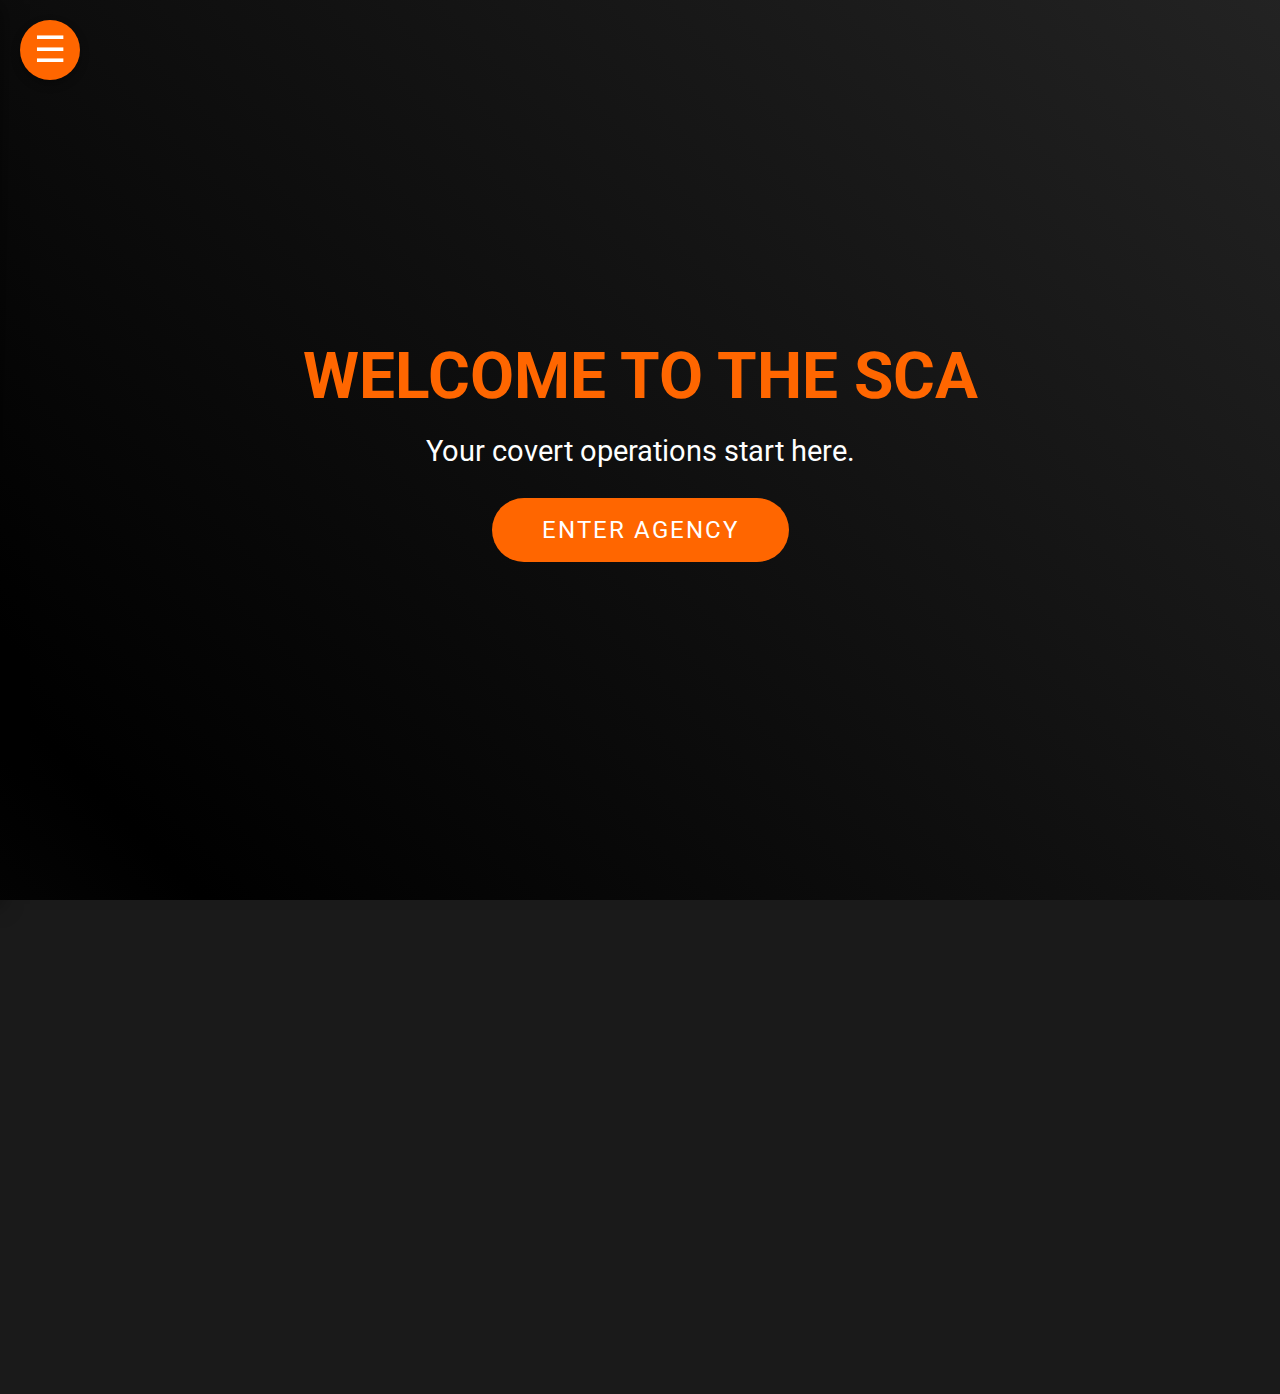
<file: index.html>
<!DOCTYPE html>
<html lang="en">
<head>
    <meta charset="UTF-8">
    <meta name="viewport" content="width=device-width, initial-scale=1.0">
    <title>SCA</title>
    <link href="https://fonts.googleapis.com/css2?family=Roboto:wght@400;500;700&display=swap" rel="stylesheet">
    <link rel="stylesheet" href="css/style-index.css">
</head>
<body>
    <!-- Sidebar -->
    <div class="sidebar" id="sidebar">
        <div class="sidebar-content">
            <a href="index.html" class="sidebar-item">Home</a>
            <a href="about.html" class="sidebar-item">About</a>
            <a href="services.html" class="sidebar-item">Services</a>
            <a href="contact.html" class="sidebar-item">Contact</a>
        </div>
    </div>

    <!-- Main Content -->
    <div class="main-content">
        <!-- Open Sidebar Button -->
        <button class="open-btn" id="open-btn">&#9776;</button>

        <div class="hero-section">
            <h1>Welcome to the SCA</h1>
            <p>Your covert operations start here.</p>
            <!-- Enter Agency Button -->
            <div class="btn-primary">
                <a href="login.html">Enter Agency</a>
            </div>
        </div>

        <!-- Cards Section -->
        <div class="cards-container">
            <a href="instruction.html" class="card">
                <h3>Covert Operations</h3>
                <p>Details of your secret assignments.</p>
            </a>
            <a href="instruction.html" class="card">
                <h3>Undercover Missions</h3>
                <p>Classified mission info for agents.</p>
            </a>
            <a href="instruction.html" class="card">
                <h3>Confidential Files</h3>
                <p>Files containing sensitive intelligence.</p>
            </a>
            <a href="instruction.html" class="card">
                <h3>Agent Status</h3>
                <p>Track your agent’s activity.</p>
            </a>
            <a href="instruction.html" class="card">
                <h3>Briefings</h3>
                <p>Secret briefings for agents only.</p>
            </a>
            <a href="instruction.html" class="card">
                <h3>Mission Logs</h3>
                <p>Keep track of past missions.</p>
            </a>
            <a href="instruction.html" class="card">
                <h3>Resources</h3>
                <p>Essential resources for operations.</p>
            </a>
            <a href="instruction.html" class="card">
                <h3>Command Center</h3>
                <p>Your mission headquarters.</p>
            </a>
        </div>

        <footer>
            <p>&copy; 2025 Secret Crime Agency. All rights reserved.</p>
        </footer>
    </div>

    <script src="js/script-index.js"></script>
</body>
</html>
</file>
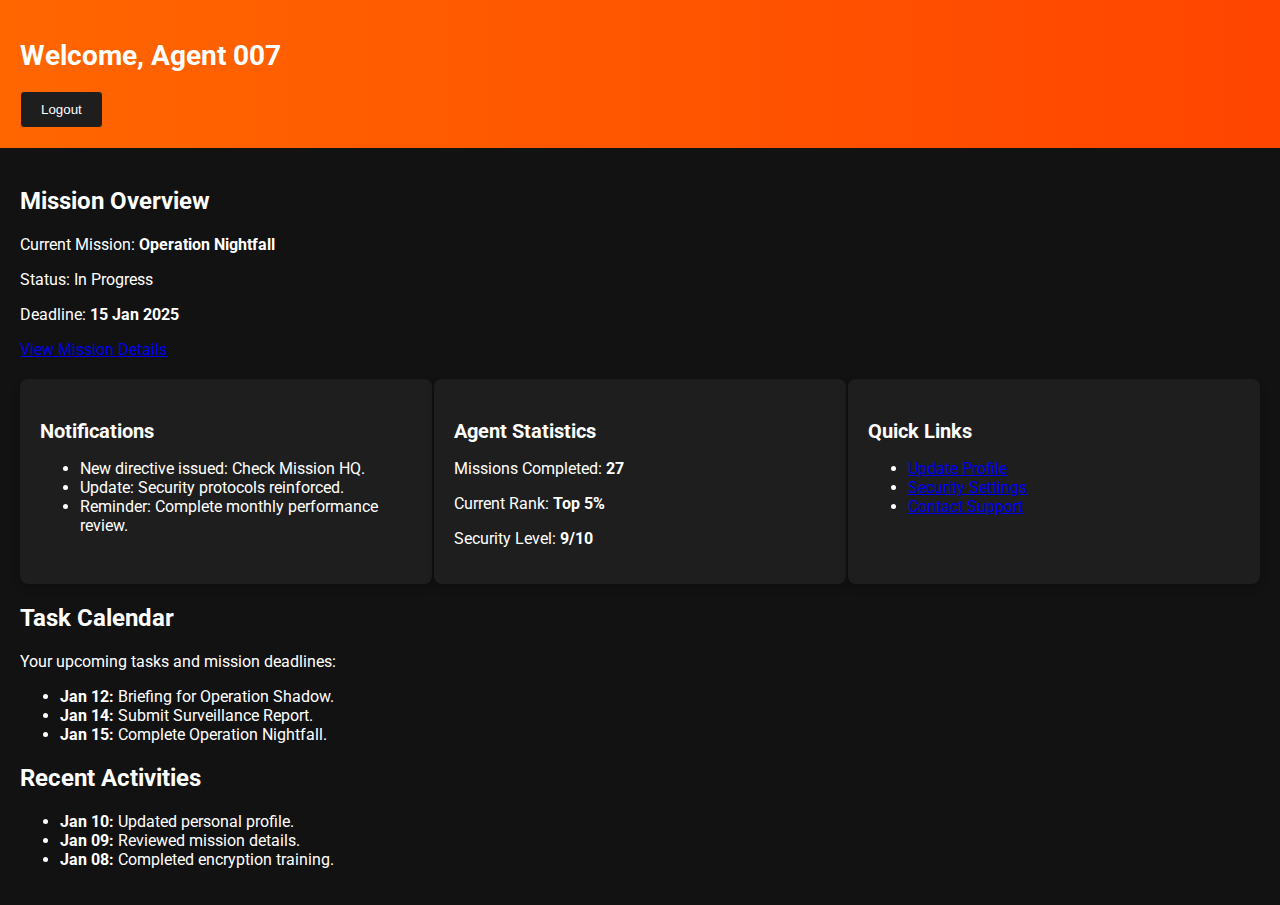
<file: agent-portal.html>
<!DOCTYPE html>
<html lang="en">
<head>
    <meta charset="UTF-8">
    <meta name="viewport" content="width=device-width, initial-scale=1.0">
    <title>Agent Portal - SCA</title>
    <link href="https://fonts.googleapis.com/css2?family=Roboto:wght@400;500;700&display=swap" rel="stylesheet">
    <link rel="stylesheet" href="css/style-agent-portal.css">
</head>
<body>
    <!-- Logout Notification -->
    <div class="notification hidden" id="logout-notification">
        <p>You have successfully logged out!</p>
    </div>

    <!-- Header -->
    <header>
        <div class="header-content">
            <h1>Welcome, Agent 007</h1>
            <button id="logout-btn" class="btn-secondary">Logout</button>
        </div>
    </header>

    <!-- Main Content -->
    <div class="main-container">
        <!-- Mission Overview -->
        <section class="mission-overview">
            <h2>Mission Overview</h2>
            <p>Current Mission: <strong>Operation Nightfall</strong></p>
            <p>Status: <span class="status-in-progress">In Progress</span></p>
            <p>Deadline: <strong>15 Jan 2025</strong></p>
            <a href="missions.html" class="btn-primary">View Mission Details</a>
        </section>

        <!-- Agent Dashboard Panels -->
        <div class="dashboard-panels">
            <div class="panel">
                <h3>Notifications</h3>
                <ul>
                    <li>New directive issued: Check Mission HQ.</li>
                    <li>Update: Security protocols reinforced.</li>
                    <li>Reminder: Complete monthly performance review.</li>
                </ul>
            </div>
            <div class="panel">
                <h3>Agent Statistics</h3>
                <p>Missions Completed: <strong>27</strong></p>
                <p>Current Rank: <strong>Top 5%</strong></p>
                <p>Security Level: <strong>9/10</strong></p>
            </div>
            <div class="panel">
                <h3>Quick Links</h3>
                <ul>
                    <li><a href="agent-info.html">Update Profile</a></li>
                    <li><a href="security.html">Security Settings</a></li>
                    <li><a href="support.html">Contact Support</a></li>
                </ul>
            </div>
        </div>

        <!-- Task Calendar -->
        <section class="task-calendar">
            <h2>Task Calendar</h2>
            <p>Your upcoming tasks and mission deadlines:</p>
            <ul>
                <li><strong>Jan 12:</strong> Briefing for Operation Shadow.</li>
                <li><strong>Jan 14:</strong> Submit Surveillance Report.</li>
                <li><strong>Jan 15:</strong> Complete Operation Nightfall.</li>
            </ul>
        </section>

        <!-- Recent Activities -->
        <section class="recent-activities">
            <h2>Recent Activities</h2>
            <ul>
                <li><strong>Jan 10:</strong> Updated personal profile.</li>
                <li><strong>Jan 09:</strong> Reviewed mission details.</li>
                <li><strong>Jan 08:</strong> Completed encryption training.</li>
            </ul>
        </section>
    </div>

    <script src="js/script-agent-portal.js"></script>
</body>
</html>
</file>
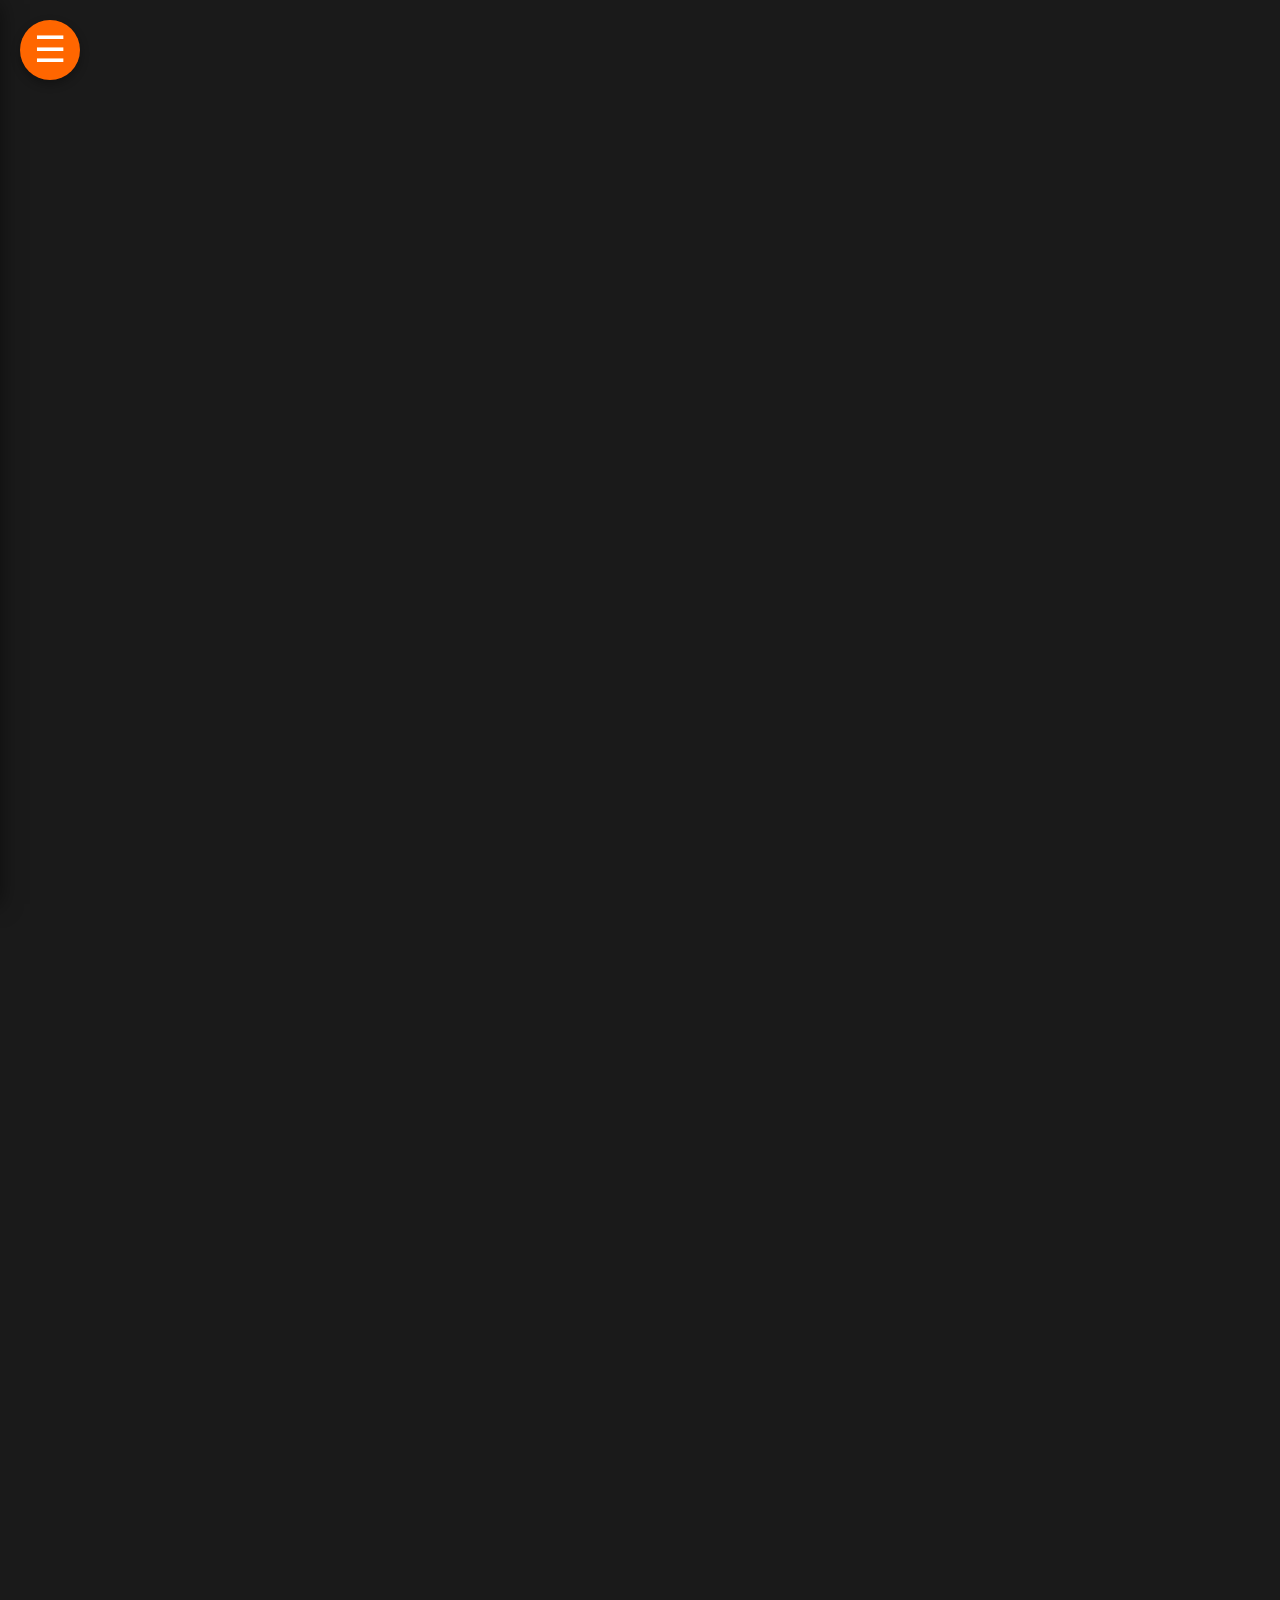
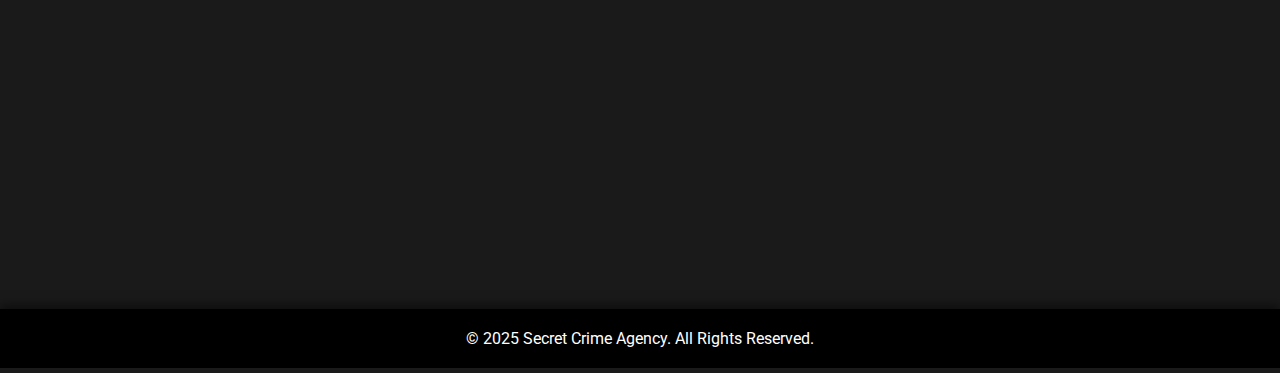
<file: contact.html>
<!DOCTYPE html>
<html lang="en">
<head>
    <meta charset="UTF-8">
    <meta name="viewport" content="width=device-width, initial-scale=1.0">
    <title>Contact - Luxurious Design</title>
    <link rel="stylesheet" href="css/style-contact.css">
    <link rel="stylesheet" href="https://cdnjs.cloudflare.com/ajax/libs/font-awesome/6.0.0-beta3/css/all.min.css">
    <link href="https://fonts.googleapis.com/css2?family=Roboto:wght@400;500;700&display=swap" rel="stylesheet">
</head>
<body>
    <!-- Sidebar -->
    <div class="sidebar" id="sidebar">
        <div class="sidebar-content">
            <a href="index.html" class="sidebar-item">Home</a>
            <a href="about.html" class="sidebar-item">About</a>
            <a href="services.html" class="sidebar-item">Services</a>
            <a href="contact.html" class="sidebar-item">Contact</a>
        </div>
    </div>

    <!-- Open Sidebar Button -->
    <button class="open-btn" id="open-btn">&#9776;</button>

    <!-- Hero Section -->
    <section class="hero fade-in">
        <h1>Contact Us</h1>
        <p>We’re here to assist you with any questions or concerns.</p>
    </section>

    <!-- Contact Form Section -->
    <section class="contact-form-section fade-in">
        <h2>Send Us a Message</h2>
        <form class="contact-form">
            <div class="form-group">
                <label for="name">Name</label>
                <input type="text" id="name" name="name" placeholder="Your Name" required>
            </div>
            <div class="form-group">
                <label for="email">Email</label>
                <input type="email" id="email" name="email" placeholder="Your Email" required>
            </div>
            <div class="form-group">
                <label for="message">Message</label>
                <textarea id="message" name="message" placeholder="Your Message" rows="5" required></textarea>
            </div>
            <button type="submit" class="btn-primary">Send Message</button>
        </form>
    </section>

    <!-- Contact Info Section -->
    <section class="contact-info-section fade-in">
        <h2>Contact Information</h2>
        <div class="contact-info">
            <div class="info-item">
                <i class="fas fa-map-marker-alt"></i>
                <p>123 Secret Crime Street, Mystery City, World</p>
            </div>
            <div class="info-item">
                <i class="fas fa-phone-alt"></i>
                <p>+123 456 7890</p>
            </div>
            <div class="info-item">
                <i class="fas fa-envelope"></i>
                <p>contact@secretcrimeagency.com</p>
            </div>
        </div>
    </section>

    <!-- Map Section -->
    <section class="map-section fade-in">
        <h2>Our Location</h2>
        <div class="map-container">
            <iframe
                src="https://www.google.com/maps/embed?pb=!1m18!1m12!1m3!1d3151.8354345093747!2d144.95373531584483!3d-37.81627974202112!2m3!1f0!2f0!3f0!3m2!1i1024!2i768!4f13.1!3m3!1m2!1s0x0%3A0x0!2zTWFwIFBvc2l0aW9uIEZvciBTZWNyZXQgQ3JpbWU!5e0!3m2!1sen!2sus!4v1611209617748!5m2!1sen!2sus"
                width="100%" height="400" style="border:0;" allowfullscreen="" loading="lazy">
            </iframe>
        </div>
    </section>

    <!-- Footer -->
    <footer>
        <p>&copy; 2025 Secret Crime Agency. All Rights Reserved.</p>
    </footer>

    <script src="js/script-contact.js"></script>
</body>
</html>
</file>
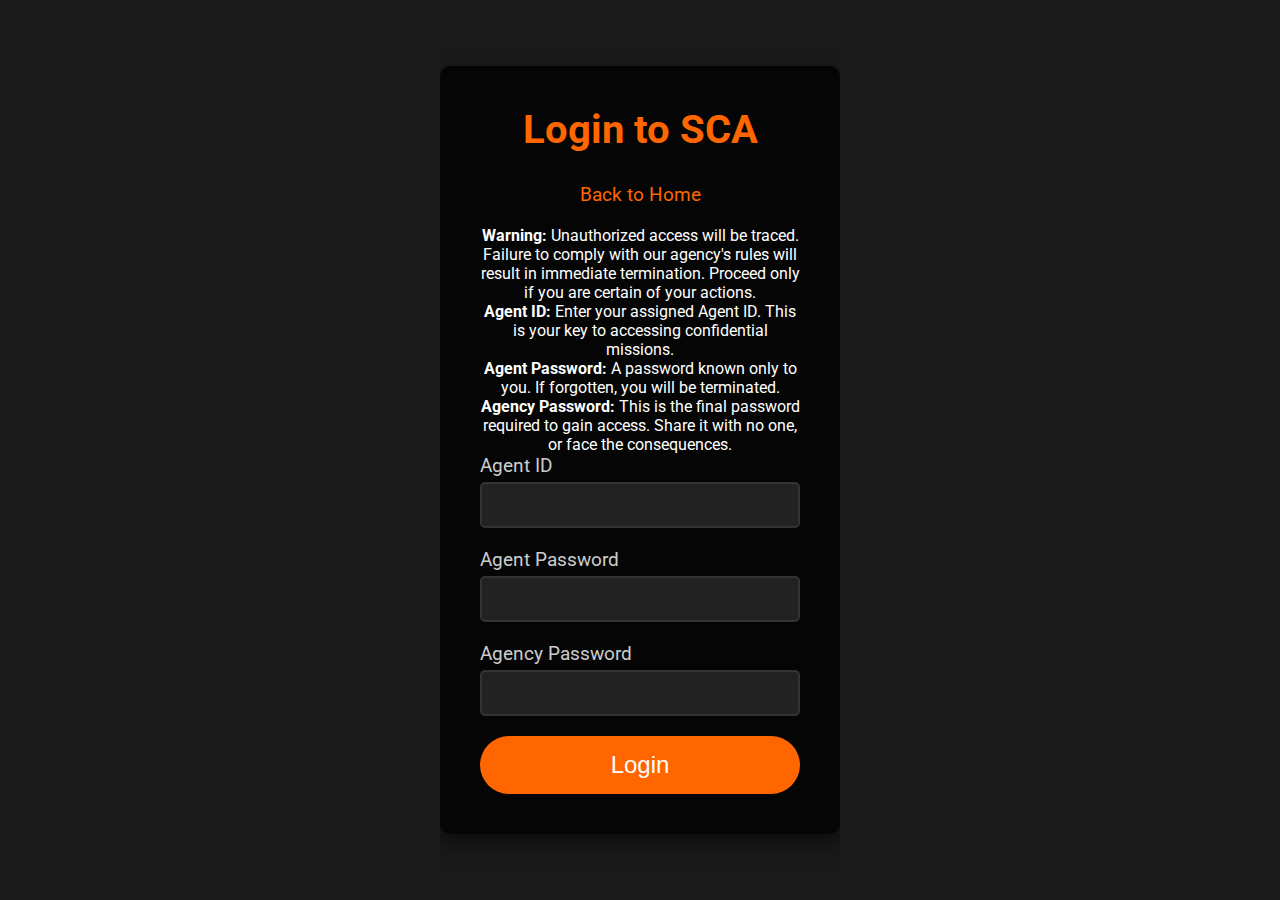
<file: login.html>
<!DOCTYPE html>
<html lang="en">
<head>
    <meta charset="UTF-8">
    <meta name="viewport" content="width=device-width, initial-scale=1.0">
    <title>Login - SCA</title>
    <link href="https://fonts.googleapis.com/css2?family=Roboto:wght@400;500;700&display=swap" rel="stylesheet">
    <link rel="stylesheet" href="css/style-login.css">
</head>
<body>
    <div class="login-container">
        <h1>Login to SCA</h1>

        <!-- Back Button -->
        <div class="btn-back">
            <a href="index.html">Back to Home</a>
        </div>

        <!-- Instructions -->
        <div class="instructions">
            <p><strong>Warning:</strong> Unauthorized access will be traced. Failure to comply with our agency's rules will result in immediate termination. Proceed only if you are certain of your actions.</p>
            <p><strong>Agent ID:</strong> Enter your assigned Agent ID. This is your key to accessing confidential missions.</p>
            <p><strong>Agent Password:</strong> A password known only to you. If forgotten, you will be terminated.</p>
            <p><strong>Agency Password:</strong> This is the final password required to gain access. Share it with no one, or face the consequences.</p>
        </div>

        <!-- Login Form -->
        <form id="login-form">
            <div class="form-group">
                <label for="agent-id">Agent ID</label>
                <input type="text" id="agent-id" required>
            </div>
            <div class="form-group">
                <label for="agent-password">Agent Password</label>
                <input type="password" id="agent-password" required>
            </div>
            <div class="form-group">
                <label for="agency-password">Agency Password</label>
                <input type="password" id="agency-password" required>
            </div>
            <div class="btn-login">
                <button type="submit">Login</button>
            </div>
        </form>
    </div>

    <script src="js/script-login.js"></script>
</body>
</html>
</file>
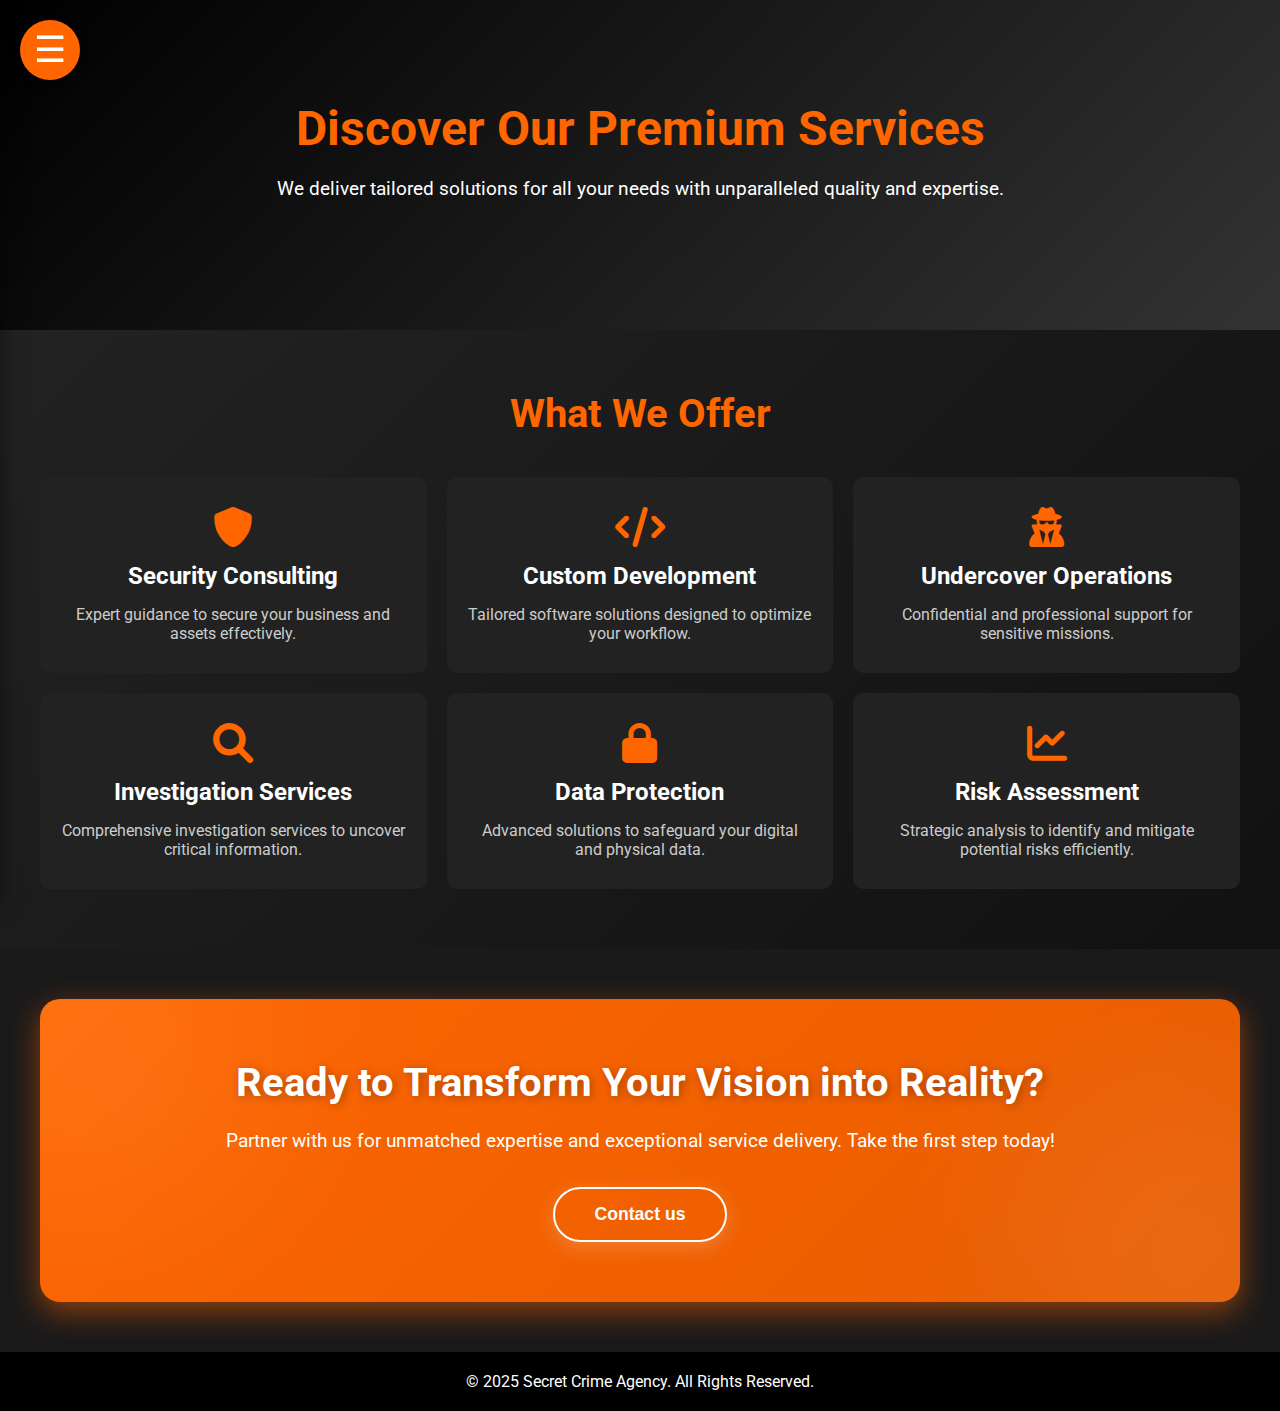
<file: services.html>
<!DOCTYPE html>
<html lang="en">
<head>
    <meta charset="UTF-8">
    <meta name="viewport" content="width=device-width, initial-scale=1.0">
    <title>Services - Luxurious Design</title>
    <link rel="stylesheet" href="css/style-services.css">
    <link rel="stylesheet" href="https://cdnjs.cloudflare.com/ajax/libs/font-awesome/6.0.0-beta3/css/all.min.css">
    <link href="https://fonts.googleapis.com/css2?family=Roboto:wght@400;500;700&display=swap" rel="stylesheet">
</head>
<body>
    <!-- Sidebar -->
    <div class="sidebar" id="sidebar">
        <div class="sidebar-content">
            <a href="index.html" class="sidebar-item">Home</a>
            <a href="about.html" class="sidebar-item">About</a>
            <a href="services.html" class="sidebar-item active">Services</a>
            <a href="contact.html" class="sidebar-item">Contact</a>
        </div>
    </div>

    <!-- Open Sidebar Button -->
    <button class="open-btn" id="open-btn">&#9776;</button>

    <!-- Hero Section -->
    <section class="hero">
        <h1>Discover Our Premium Services</h1>
        <p>We deliver tailored solutions for all your needs with unparalleled quality and expertise.</p>
    </section>

    <!-- Services Section -->
    <section class="services">
        <h2>What We Offer</h2>
        <div class="service-cards">
            <div class="service-card">
                <i class="fas fa-shield-alt"></i>
                <h3>Security Consulting</h3>
                <p>Expert guidance to secure your business and assets effectively.</p>
            </div>
            <div class="service-card">
                <i class="fas fa-code"></i>
                <h3>Custom Development</h3>
                <p>Tailored software solutions designed to optimize your workflow.</p>
            </div>
            <div class="service-card">
                <i class="fas fa-user-secret"></i>
                <h3>Undercover Operations</h3>
                <p>Confidential and professional support for sensitive missions.</p>
            </div>
            <div class="service-card">
                <i class="fas fa-search"></i>
                <h3>Investigation Services</h3>
                <p>Comprehensive investigation services to uncover critical information.</p>
            </div>
            <div class="service-card">
                <i class="fas fa-lock"></i>
                <h3>Data Protection</h3>
                <p>Advanced solutions to safeguard your digital and physical data.</p>
            </div>
            <div class="service-card">
                <i class="fas fa-chart-line"></i>
                <h3>Risk Assessment</h3>
                <p>Strategic analysis to identify and mitigate potential risks efficiently.</p>
            </div>
        </div>
    </section>

    <!-- Call to Action Section -->
<section class="call-to-action">
    <div class="cta-content">
        <h2>Ready to Transform Your Vision into Reality?</h2>
        <p>Partner with us for unmatched expertise and exceptional service delivery. Take the first step today!</p>
        <div class="cta-buttons">
            <!-- <button class="btn-primary">Get in Touch</button> -->
            <a href="contact.html"><button class="btn-secondary">Contact us</button></a>
        </div>
    </div>
</section>


    <!-- Footer -->
    <footer>
        <p>&copy; 2025 Secret Crime Agency. All Rights Reserved.</p>
    </footer>

    <script src="js/script-services.js"></script>
</body>
</html>
</file>
<file: css/style-index.css>
/* General Styling */
* {
    margin: 0;
    padding: 0;
    box-sizing: border-box;
}

a {
    text-decoration: none;
    color: #ff6600;
}

html, body {
    height: 100%;
    font-family: 'Roboto', sans-serif;
    background-color: #1a1a1a;
    color: white;
    overflow-x: hidden;
}

/* Sidebar Styling */
.sidebar {
    height: 100%;
    width: 250px;
    background-color: rgba(0, 0, 0, 0.9);
    position: fixed;
    left: -250px;
    top: 0;
    transition: left 0.5s ease, box-shadow 0.5s ease;
    padding: 30px;
    z-index: 1000;
    box-shadow: 0 4px 20px rgba(0, 0, 0, 0.5);
}

.sidebar.open {
    left: 0;
    box-shadow: 0 8px 30px rgba(0, 0, 0, 0.8);
}

.sidebar .sidebar-content a {
    display: block;
    color: white;
    text-decoration: none;
    font-size: 1.4rem;
    margin: 20px 0;
    padding: 10px;
    font-weight: 600;
    transition: transform 0.3s ease, background 0.3s ease;
}

.sidebar .sidebar-content a:hover {
    background-color: #ff6600;
    transform: translateX(10px);
}

/* Open Sidebar Button */
.open-btn {
    font-size: 36px;
    color: white;
    background: #ff6600;
    border: none;
    border-radius: 50%;
    width: 60px;
    height: 60px;
    position: fixed;
    top: 20px;
    left: 20px;
    display: flex;
    justify-content: center;
    align-items: center;
    cursor: pointer;
    z-index: 1000;
    box-shadow: 0 4px 10px rgba(0, 0, 0, 0.3);
    transition: transform 0.3s ease, background-color 0.3s ease;
}

.open-btn:hover {
    transform: scale(1.1) rotate(10deg);
    background: #e65c00;
}

/* Hero Section */
.hero-section {
    display: flex;
    flex-direction: column;
    justify-content: center;
    align-items: center;
    height: 100vh;
    text-align: center;
    padding: 0 20px;
    background: linear-gradient(45deg, #333, #000, #333, #000);
    background-size: 400% 400%;
    animation: gradientAnimation 15s ease infinite;
}

@keyframes gradientAnimation {
    0% {
        background-position: 0% 50%;
    }
    50% {
        background-position: 100% 50%;
    }
    100% {
        background-position: 0% 50%;
    }
}

.hero-section h1 {
    font-size: 4rem;
    color: #ff6600;
    font-weight: 700;
    text-transform: uppercase;
    margin-bottom: 20px;
}

.hero-section p {
    font-size: 1.8rem;
    color: #fff;
    margin: 0;
    margin-bottom: 30px;
}

/* Button Styling */
.hero-section .btn-primary {
    display: inline-flex;
    justify-content: center;
    align-items: center;
    background-color: #ff6600;
    border: none;
    color: white;
    padding: 20px 50px;
    border-radius: 50px;
    cursor: pointer;
    font-size: 1.5rem;
    text-transform: uppercase;
    letter-spacing: 2px;
    transition: transform 0.3s ease, background-color 0.3s ease;
    text-align: center;
    box-sizing: border-box;
}

.hero-section .btn-primary a {
    color: white;
    text-decoration: none;
    display: block;
    width: 100%;
    height: 100%;
    text-align: center;
    line-height: 1;
}

.hero-section .btn-primary:hover {
    transform: scale(1.05);
    background-color: #e65c00;
}

/* Cards Styling */
.cards-container {
    display: grid;
    grid-template-columns: repeat(4, 1fr);
    gap: 20px;
    margin-top: 40px;
    padding: 0 20px;
}

.card {
    background-color: #333;
    padding: 20px;
    border-radius: 10px;
    text-align: center;
    transition: transform 0.3s ease, box-shadow 0.3s ease;
}

.card:hover {
    transform: translateY(-10px);
    box-shadow: 0 10px 20px rgba(255, 102, 0, 0.3);
}

.card h3 {
    font-size: 1.8rem;
    margin-bottom: 10px;
}

.card p {
    font-size: 1.2rem;
    color: #ccc;
}

/* Footer Section */
footer {
    text-align: center;
    padding: 40px 20px;
    background: linear-gradient(45deg, #000, #333);
    color: white;
    width: 100%;
    margin-top: 40px;
    font-size: 1.1rem;
}

/* Media Queries for Responsiveness */

/* For Mobile Devices */
@media (max-width: 768px) {
    .hero-section h1 {
        font-size: 2.5rem;
    }

    .hero-section p {
        font-size: 1.4rem;
    }

    .hero-section .btn-primary {
        padding: 15px 30px;
        font-size: 1.3rem;
    }

    .cards-container {
        grid-template-columns: repeat(2, 1fr);
    }

    .sidebar {
        width: 200px;
    }

    .open-btn {
        font-size: 30px;
    }

    .sidebar.open {
        left: 0;
    }

    .open-btn {
        position: fixed;
        top: 20px;
        left: 20px;
        z-index: 1000;
    }
}

/* For Extra Small Screens */
@media (max-width: 480px) {
    .hero-section h1 {
        font-size: 1.8rem;
    }

    .hero-section p {
        font-size: 1.2rem;
    }

    .hero-section .btn-primary {
        padding: 10px 20px;
        font-size: 1.1rem;
    }

    .cards-container {
        grid-template-columns: 1fr;
    }

    .sidebar {
        width: 180px;
    }

    .open-btn {
        font-size: 26px;
    }

    .open-btn {
        top: 15px;
        left: 10px;
    }
}
</file>
<file: css/style-agent-portal.css>
/* General Styling */
body {
    font-family: 'Roboto', sans-serif;
    background-color: #121212;
    color: white;
    margin: 0;
    padding: 0;
}

header {
    background: linear-gradient(90deg, #FF6600, #FF4500);
    padding: 20px;
    display: flex;
    justify-content: space-between;
    align-items: center;
}

header h1 {
    font-size: 28px;
}

.btn-secondary {
    background-color: #1E1E1E;
    color: white;
    border: 1px solid #FF6600;
    padding: 10px 20px;
    border-radius: 4px;
    cursor: pointer;
}

.btn-secondary:hover {
    background-color: #FF6600;
}

/* Notification */
.notification {
    position: fixed;
    bottom: 40px;
    left: 50%;
    transform: translateX(-50%);
    background: linear-gradient(135deg, #FF6600, #FF4500);
    color: white;
    padding: 20px 30px;
    border-radius: 10px;
    box-shadow: 0 4px 15px rgba(255, 102, 0, 0.5);
    display: none;
    z-index: 9999;
    animation: slideIn 0.6s ease, slideOut 0.6s ease 4s;
    overflow: hidden;
}

.notification p {
    margin: 0;
    font-size: 16px;
    text-align: center;
}

.notification.show {
    display: block;
}

/* Notification Animations */
@keyframes slideIn {
    from {
        opacity: 0;
        transform: translate(-50%, 20px);
    }
    to {
        opacity: 1;
        transform: translate(-50%, 0);
    }
}

@keyframes slideOut {
    from {
        opacity: 1;
        transform: translate(-50%, 0);
    }
    to {
        opacity: 0;
        transform: translate(-50%, 20px);
    }
}

/* Dashboard Panels */
.main-container {
    padding: 20px;
}

.dashboard-panels {
    display: flex;
    justify-content: space-between;
    margin-top: 20px;
}

.panel {
    background-color: #1E1E1E;
    padding: 20px;
    border-radius: 8px;
    width: 30%;
    box-shadow: 0 4px 8px rgba(0, 0, 0, 0.2);
}

.panel h3 {
    font-size: 20px;
    margin-bottom: 10px;
}

/* Responsive Design */
@media (max-width: 768px) {
    .dashboard-panels {
        flex-direction: column;
        gap: 20px;
    }

    .panel {
        width: 100%;
    }
}
</file>
<file: css/style-contact.css>
/* General Styling */
* {
    margin: 0;
    padding: 0;
    box-sizing: border-box;
}

body {
    font-family: 'Roboto', sans-serif;
    background-color: #1a1a1a;
    color: white;
    overflow-x: hidden;
    transition: background-color 0.5s ease;
}

a {
    text-decoration: none;
    color: #ff6600;
}

h1, h2 {
    text-align: center;
    margin-bottom: 20px;
}

/* Fade-in Effect */
.fade-in {
    opacity: 0;
    animation: fadeIn 1.5s forwards;
}

@keyframes fadeIn {
    to {
        opacity: 1;
    }
}

/* Sidebar Styling */
.sidebar {
    height: 100%;
    width: 250px;
    background-color: rgba(0, 0, 0, 0.9);
    position: fixed;
    left: -250px;
    top: 0;
    transition: left 0.5s ease, box-shadow 0.5s ease;
    padding: 30px;
    z-index: 1000;
    box-shadow: 0 4px 20px rgba(0, 0, 0, 0.5);
}

.sidebar.open {
    left: 0;
    box-shadow: 0 8px 30px rgba(0, 0, 0, 0.8);
}

.sidebar .sidebar-content a {
    display: block;
    color: white;
    text-decoration: none;
    font-size: 1.4rem;
    margin: 20px 0;
    padding: 10px;
    font-weight: 600;
    transition: transform 0.3s ease, background 0.3s ease;
}

.sidebar .sidebar-content a:hover {
    background-color: #ff6600;
    transform: translateX(10px);
}

/* Open Sidebar Button */
.open-btn {
    font-size: 36px;
    color: white;
    background: #ff6600;
    border: none;
    border-radius: 50%;
    width: 60px;
    height: 60px;
    position: fixed;
    top: 20px;
    left: 20px;
    display: flex;
    justify-content: center;
    align-items: center;
    cursor: pointer;
    z-index: 1000;
    box-shadow: 0 4px 10px rgba(0, 0, 0, 0.3);
    transition: transform 0.3s ease, background-color 0.3s ease;
}

.open-btn:hover {
    transform: scale(1.1) rotate(10deg);
    background: #e65c00;
}

/* Fade-in Effect */
@keyframes fadeIn {
    0% {
        opacity: 0;
        transform: translateY(30px);
    }
    100% {
        opacity: 1;
        transform: translateY(0);
    }
}

/* Hero Section */
.hero {
    text-align: center;
    padding: 100px 20px;
    background: linear-gradient(135deg, #000, #333);
    animation: fadeIn 2s forwards;
}

.hero h1 {
    font-size: 3rem;
    margin-bottom: 20px;
    color: #ff6600;
}

.hero p {
    font-size: 1.2rem;
    margin-bottom: 30px;
}

.btn-primary {
    background-color: #ff6600;
    color: white;
    padding: 10px 30px;
    border: none;
    border-radius: 50px;
    font-size: 1rem;
    cursor: pointer;
    transition: transform 0.3s, background-color 0.3s;
}

.btn-primary:hover {
    background-color: #e65c00;
    transform: scale(1.1);
}

/* Contact Form Section */
.contact-form-section {
    padding: 60px 20px;
    max-width: 1200px;
    margin: 0 auto;
    display: flex;
    justify-content: center;
    flex-direction: column;
    align-items: center;
}

.contact-form {
    width: 100%;
    max-width: 600px;
    background: #222;
    padding: 40px 30px;
    border-radius: 10px;
    box-shadow: 0 10px 30px rgba(0, 0, 0, 0.5);
    transition: transform 0.3s, box-shadow 0.3s;
}

.contact-form h2 {
    color: #ff6600;
    margin-bottom: 20px;
}

.form-group {
    margin-bottom: 20px;
}

.form-group label {
    display: block;
    margin-bottom: 10px;
    font-size: 1rem;
    color: #ccc;
}

.form-group input, 
.form-group textarea {
    width: 100%;
    padding: 15px;
    border: none;
    border-radius: 5px;
    font-size: 1rem;
    margin-bottom: 10px;
    background-color: #333;
    color: white;
    outline: none;
    transition: background-color 0.3s;
}

.form-group input:focus, 
.form-group textarea:focus {
    background-color: #444;
}

/* Contact Info Section */
.contact-info-section {
    padding: 60px 20px;
    background: #333;
    color: white;
    text-align: center;
}

.contact-info {
    display: flex;
    justify-content: space-around;
    flex-wrap: wrap;
    gap: 30px;
}

.info-item {
    flex: 1;
    max-width: 300px;
    padding: 20px;
    background: #222;
    border-radius: 10px;
    transition: transform 0.3s, box-shadow 0.3s;
    box-shadow: 0 10px 30px rgba(0, 0, 0, 0.5);
}

.info-item:hover {
    transform: translateY(-5px);
    box-shadow: 0 15px 40px rgba(255, 102, 0, 0.4);
}

.info-item i {
    font-size: 2rem;
    margin-bottom: 10px;
    color: #ff6600;
}

.info-item p {
    font-size: 1rem;
    color: #ccc;
}

/* Map Section */
.map-section {
    padding: 60px 20px;
    background: #1a1a1a;
    color: white;
    text-align: center;
}

.map-container {
    width: 100%;
    height: 400px;
    border-radius: 10px;
    overflow: hidden;
    box-shadow: 0 10px 30px rgba(0, 0, 0, 0.5);
    transition: transform 0.3s, box-shadow 0.3s;
}

.map-container:hover {
    transform: translateY(-5px);
    box-shadow: 0 15px 40px rgba(255, 102, 0, 0.4);
}

.map-container iframe {
    width: 100%;
    height: 100%;
    border: 0;
}

/* Footer */
footer {
    text-align: center;
    padding: 20px;
    background-color: #000;
    margin-top: 40px;
    color: white;
    box-shadow: 0 -4px 10px rgba(0, 0, 0, 0.5);
}
</file>
<file: css/style-login.css>
/* General Styling */
* {
    margin: 0;
    padding: 0;
    box-sizing: border-box;
}

a {
    text-decoration: none;
    color: #ff6600;
}

html, body {
    height: 100%;
    font-family: 'Roboto', sans-serif;
    background-color: #1a1a1a;
    color: white;
    display: flex;
    justify-content: center;
    align-items: center;
    overflow: hidden;
}

/* Login Container */
.login-container {
    background-color: rgba(0, 0, 0, 0.8);
    padding: 40px;
    border-radius: 10px;
    text-align: center;
    max-width: 400px;
    width: 100%;
    box-shadow: 0 10px 20px rgba(0, 0, 0, 0.5);
    animation: fadeIn 1.5s ease-out;
}

@keyframes fadeIn {
    0% {
        opacity: 0;
        transform: translateY(30px);
    }
    100% {
        opacity: 1;
        transform: translateY(0);
    }
}

h1 {
    font-size: 2.5rem;
    color: #ff6600;
    margin-bottom: 30px;
    font-weight: 700;
}

.btn-back a {
    font-size: 1.2rem;
    margin-bottom: 20px;
    display: inline-block;
    transition: transform 0.3s, color 0.3s;
}

.btn-back a:hover {
    transform: scale(1.05);
    color: #e65c00;
}

.form-group {
    margin-bottom: 20px;
    text-align: left;
}

label {
    font-size: 1.2rem;
    display: block;
    margin-bottom: 5px;
    color: #ccc;
}

input {
    width: 100%;
    padding: 12px;
    border-radius: 5px;
    border: 2px solid #333;
    background-color: #222;
    color: white;
    font-size: 1rem;
    transition: border-color 0.3s, transform 0.3s;
}

input:focus {
    border-color: #ff6600;
    outline: none;
    transform: scale(1.05);
}

.btn-login button {
    width: 100%;
    padding: 15px;
    border-radius: 50px;
    background-color: #ff6600;
    color: white;
    font-size: 1.5rem;
    border: none;
    cursor: pointer;
    transition: transform 0.3s, background-color 0.3s;
}

.btn-login button:hover {
    transform: scale(1.05);
    background-color: #e65c00;
}

/* Notification Styles */
.notification {
    position: fixed;
    top: 35px; /* Positioned near the top of the screen */
    left: 50%;
    transform: translate(-50%, -50%); /* Centers it horizontally and vertically */
    background: linear-gradient(135deg, #ff6600, #ff4500);
    color: white;
    padding: 15px 25px;
    border-radius: 8px;
    font-size: 1.2rem;
    text-align: center;
    font-weight: bold;
    box-shadow: 0 8px 15px rgba(255, 102, 0, 0.6);
    z-index: 9999;
    display: none;
    animation: nfadeIn 0.5s, nfadeOut 0.5s 4s;
}

.notification.error {
    background: linear-gradient(135deg, #dc3545, #b22222);
    box-shadow: 0 8px 15px rgba(220, 53, 69, 0.6);
}

.notification.success {
    background: linear-gradient(135deg, #28a745, #218838);
    box-shadow: 0 8px 15px rgba(40, 167, 69, 0.6);
}

/* Animations for fadeIn and fadeOut */
@keyframes nfadeIn {
    0% {
        opacity: 0;
        transform: translate(-50%, -60%);
    }
    100% {
        opacity: 1;
        transform: translate(-50%, -50%);
    }
}

@keyframes nfadeOut {
    from {
        opacity: 1;
        transform: translate(-50%, -50%);
    }
    to {
        opacity: 0;
        transform: translate(-50%, -40%);
    }
}
@media (max-width: 768px) {
    .notification {
        top: 65px;
    }
}
</file>
<file: css/style-services.css>
/* General Styling */
* {
    margin: 0;
    padding: 0;
    box-sizing: border-box;
}

body {
    font-family: 'Roboto', sans-serif;
    background-color: #1a1a1a;
    color: white;
    overflow-x: hidden;
}

a {
    text-decoration: none;
    color: #ff6600;
    transition: color 0.3s ease;
}

a:hover {
    color: #e65c00;
}

h1, h2 {
    text-align: center;
    margin-bottom: 20px;
}

/* Sidebar Styling */
.sidebar {
    height: 100%;
    width: 250px;
    background-color: rgba(0, 0, 0, 0.9);
    position: fixed;
    left: -250px;
    top: 0;
    transition: left 0.5s ease, box-shadow 0.5s ease;
    padding: 30px;
    z-index: 1000;
    box-shadow: 0 4px 20px rgba(0, 0, 0, 0.5);
}

.sidebar.open {
    left: 0;
    box-shadow: 0 8px 30px rgba(0, 0, 0, 0.8);
}

.sidebar .sidebar-content a {
    display: block;
    color: white;
    text-decoration: none;
    font-size: 1.4rem;
    margin: 20px 0;
    padding: 10px;
    font-weight: 600;
    transition: transform 0.3s ease, background 0.3s ease;
}

.sidebar .sidebar-content a:hover {
    background-color: #ff6600;
    transform: translateX(10px);
}

/* Open Sidebar Button */
.open-btn {
    font-size: 36px;
    color: white;
    background: #ff6600;
    border: none;
    border-radius: 50%;
    width: 60px;
    height: 60px;
    position: fixed;
    top: 20px;
    left: 20px;
    display: flex;
    justify-content: center;
    align-items: center;
    cursor: pointer;
    z-index: 1000;
    box-shadow: 0 4px 10px rgba(0, 0, 0, 0.3);
    transition: transform 0.3s ease, background-color 0.3s ease;
}

.open-btn:hover {
    transform: scale(1.1) rotate(10deg);
    background: #e65c00;
}
/* Hero Section */
.hero {
    text-align: center;
    padding: 100px 20px;
    background: linear-gradient(135deg, #000, #333);
}

.hero h1 {
    font-size: 3rem;
    margin-bottom: 20px;
    color: #ff6600;
    animation: fadeIn 1s ease-in-out;
}

.hero p {
    font-size: 1.2rem;
    margin-bottom: 30px;
    animation: fadeIn 1.5s ease-in-out;
}

.btn-primary {
    background-color: #ff6600;
    color: white;
    padding: 10px 30px;
    border: none;
    border-radius: 50px;
    font-size: 1rem;
    cursor: pointer;
    transition: transform 0.3s, background-color 0.3s;
    animation: fadeIn 2s ease-in-out;
}

.btn-primary:hover {
    background-color: #e65c00;
    transform: scale(1.1);
}

/* Services Section */
.services {
    padding: 60px 20px;
    background: linear-gradient(135deg, #222, #111);
}

.services h2 {
    color: #ff6600;
    font-size: 2.5rem;
    margin-bottom: 40px;
    animation: fadeInDown 1s ease-in-out;
}

.service-cards {
    display: grid;
    grid-template-columns: repeat(3, 1fr);
    gap: 20px;
    max-width: 1200px;
    margin: 0 auto;
}

.service-card {
    background-color: #222;
    border-radius: 10px;
    text-align: center;
    padding: 30px 20px;
    transition: transform 0.3s, box-shadow 0.3s;
    animation: fadeInUp 1s ease-in-out;
}

.service-card i {
    font-size: 2.5rem;
    margin-bottom: 15px;
    color: #ff6600;
}

.service-card h3 {
    margin-bottom: 15px;
    font-size: 1.5rem;
}

.service-card p {
    font-size: 1rem;
    color: #ccc;
}

.service-card:hover {
    transform: translateY(-10px);
    box-shadow: 0 10px 20px rgba(255, 102, 0, 0.3);
}
/* Call to Action Section */
.call-to-action {
    background: linear-gradient(135deg, #ff6600, #e65c00);
    padding: 60px 20px;
    text-align: center;
    color: white;
    box-shadow: 0 10px 30px rgba(255, 102, 0, 0.5);
    border-radius: 20px;
    margin: 50px auto;
    max-width: 1200px;
    overflow: hidden;
    position: relative;
}

.call-to-action::before,
.call-to-action::after {
    content: '';
    position: absolute;
    width: 300px;
    height: 300px;
    background: rgba(255, 255, 255, 0.1);
    border-radius: 50%;
    filter: blur(100px);
}

.call-to-action::before {
    top: -100px;
    left: -100px;
}

.call-to-action::after {
    bottom: -100px;
    right: -100px;
}

.call-to-action h2 {
    font-size: 2.5rem;
    margin-bottom: 20px;
    font-weight: bold;
    text-shadow: 2px 2px 10px rgba(0, 0, 0, 0.3);
}

.call-to-action p {
    font-size: 1.2rem;
    margin-bottom: 30px;
    line-height: 1.6;
}

.cta-buttons {
    display: flex;
    justify-content: center;
    gap: 20px;
}

/* .cta-buttons .btn-primary {
    background: white;
    color: #ff6600;
    padding: 15px 40px;
    font-size: 1.1rem;
    border: none;
    border-radius: 30px;
    cursor: pointer;
    font-weight: bold;
    transition: all 0.3s ease;
    box-shadow: 0 5px 20px rgba(255, 255, 255, 0.3);
}

.cta-buttons .btn-primary:hover {
    background: #ff6600;
    color: white;
    transform: scale(1.1);
} */

.cta-buttons .btn-secondary {
    background: transparent;
    color: white;
    padding: 15px 40px;
    font-size: 1.1rem;
    border: 2px solid white;
    border-radius: 30px;
    cursor: pointer;
    font-weight: bold;
    transition: all 0.3s ease;
    box-shadow: 0 5px 20px rgba(255, 255, 255, 0.2);
}

.cta-buttons .btn-secondary:hover {
    background: white;
    color: #ff6600;
    transform: scale(1.1);
}


/* Footer */
footer {
    text-align: center;
    padding: 20px;
    background-color: #000;
    margin-top: 40px;
    color: white;
}

/* Keyframe Animations */
@keyframes fadeIn {
    0% {
        opacity: 0;
        transform: translateY(30px);
    }
    100% {
        opacity: 1;
        transform: translateY(0);
    }
}

@keyframes fadeInDown {
    0% {
        opacity: 0;
        transform: translateY(-30px);
    }
    100% {
        opacity: 1;
        transform: translateY(0);
    }
}

@keyframes fadeInUp {
    0% {
        opacity: 0;
        transform: translateY(30px);
    }
    100% {
        opacity: 1;
        transform: translateY(0);
    }
}

/* Responsive Design */
@media (max-width: 768px) {
    .service-cards {
        grid-template-columns: 1fr 1fr;
    }

    .open-btn {
        top: 15px;
        left: 15px;
    }
}

@media (max-width: 480px) {
    .service-cards {
        grid-template-columns: 1fr;
    }

    .hero h1 {
        font-size: 2rem;
    }

    .hero p {
        font-size: 1rem;
    }
}
</file>
